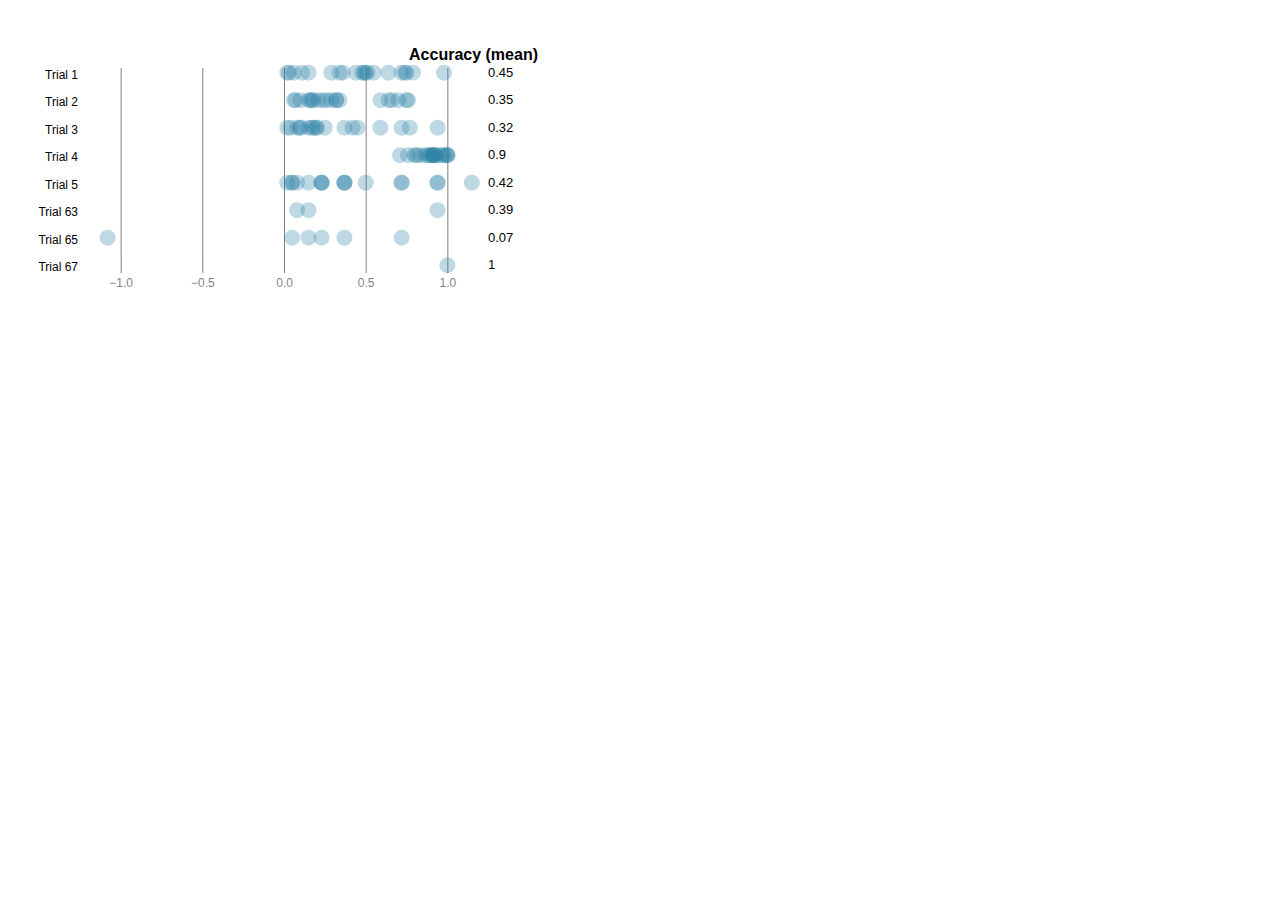
<file: P0/index.html>
<!DOCTYPE html>
<html>
<head>
    <title>P0: Experiment Data</title>
    <meta charset="UTF-8">
    <link rel="icon" href="data:;base64,iVBORwOKGO=" />
    <link rel="stylesheet" href="css/style.css">
</head>
<body>
    <!-- Empty SVG drawing area -->
    <svg id="plot"></svg>

    <!-- D3 bundle -->
    <script src="js/d3.v6.min.js"></script>

    <!-- Your JS code -->
    <script src="js/scatterplot.js"></script>
    <script src="js/main.js"></script>
</body>
</html>
</file>
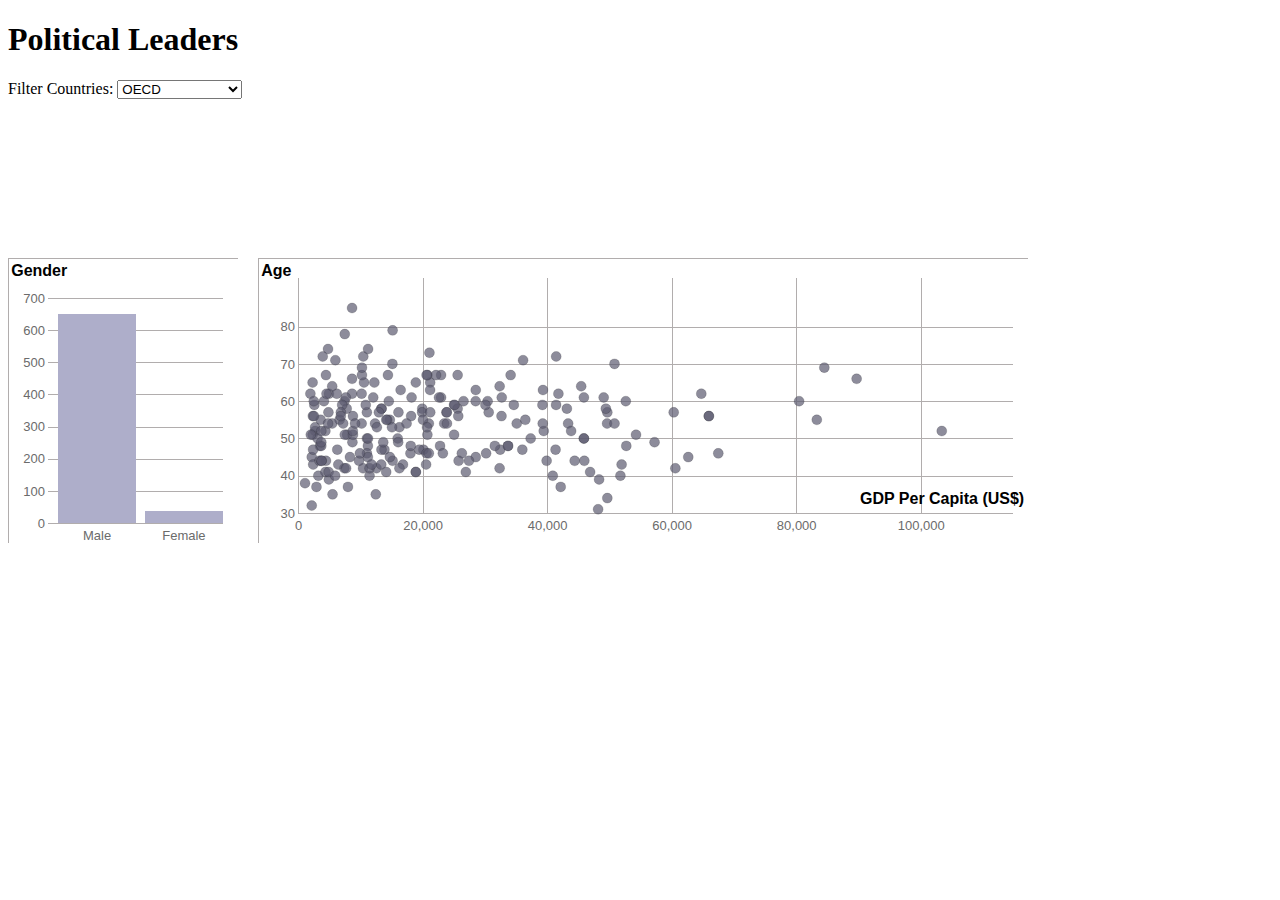
<file: P2/index.html>
<!DOCTYPE html>
<html>
<head>
    <title>Political Leaders</title>
    <link rel="icon" href="data:;base64,iVBORwOKGO=" />
    <link rel="stylesheet" href="css/style.css">
</head>
<body>
    <h1>Political Leaders</h1>

    Filter Countries:
    <select id="country-selector" onchange="menuEventListener()">
        <option value="oecd">OECD</option>
        <option value="eu27">EU27</option>
        <option value="brics">BRICS</option>
        <option value="gseven">G7</option>
        <option value="gtwenty">G20 (without EU)</option>
    </select>

    <!-- todo: add visualizations -->

    <div class="container">
    <div><svg id="lexis-chart"></svg></div>
        <div class="lowerdiv">
            <div class="margin-right"> <svg id="bar-chart"></svg></div>
            <div><svg id="scatter-plot"></svg></div>
        </div>
    </div>

    <div id="tooltip"></div>


    <script src="js/d3.v6.min.js"></script>
    <script src="js/lexisChart.js"></script>
    <script src="js/barChart.js"></script>
    <script src="js/scatterPlot.js"></script>
    <script src="js/main.js"></script>
</body>
</html>
</file>
<file: P0/css/style.css>
body {
  padding: 30px;
  font-family: sans-serif;
}

.point{
  fill: #2a80a5;
  fill-opacity: 30%;
  r: 8px;
}

.avg{
  font-size: 15px;
}

.domain{
  display:none;
}

.axis {
  font-size: 12px
}


#avgLabel{
  font-weight: 700;
  text-anchor: end;
}

.means{
  text-anchor: start;
  font-size: 13px
}

.y-axis-right{
  font-size: 14px;
}
</file>
<file: P2/css/style.css>
.bar{
    shape-rendering: crispEdges;
    stroke: black;
}

.container{
    display: block ;
}

.lowerdiv{
    display: flex;
}

.margin-right{
    margin-right:-50px
}

.axis-title {
    font-family: 'Arial', serif;
    font-weight: bold;
    font-size: 16px;
    fill: #000000;
}

.border{
    fill-opacity: 0%;
    stroke: #b1adad;
    shape-rendering: crispEdges;
}

.axis line{
    fill:none;
    stroke: #b1adad;
    shape-rendering: crispEdges;
}

.axis text {
    font-family: "Helvetica", serif;
    font-size: 13px;
    fill: #6b6b6b;
}

.axis path{
    display: none;
}

.point{
    r: 5px;
    stroke: black;
    stroke-opacity: 50%;
}

#bar-chart{
    overflow: visible;
}

#scatter-plot{
    overflow: visible;
}

#tooltip {
    position: absolute;
    display: none;
    background: #fff;
    box-shadow: 3px 3px 3px 0px rgb(92 92 92 / 0.5);
    border: 1px solid #ddd;
    font-size: 12px;
    font-family: Helvetica, serif;
    font-weight: 500;
    padding: 8px;
    min-width: 160px;
    color: #333;
}
.tooltip-title {
    color: #000;
    font-family: Helvetica, serif;
    font-size: 14px;
    font-weight: 600;
}
#tooltip ul {
    font-family: Helvetica, serif;
    margin: 5px 0 0 0;
    padding-left: 20px;
}
</file>
